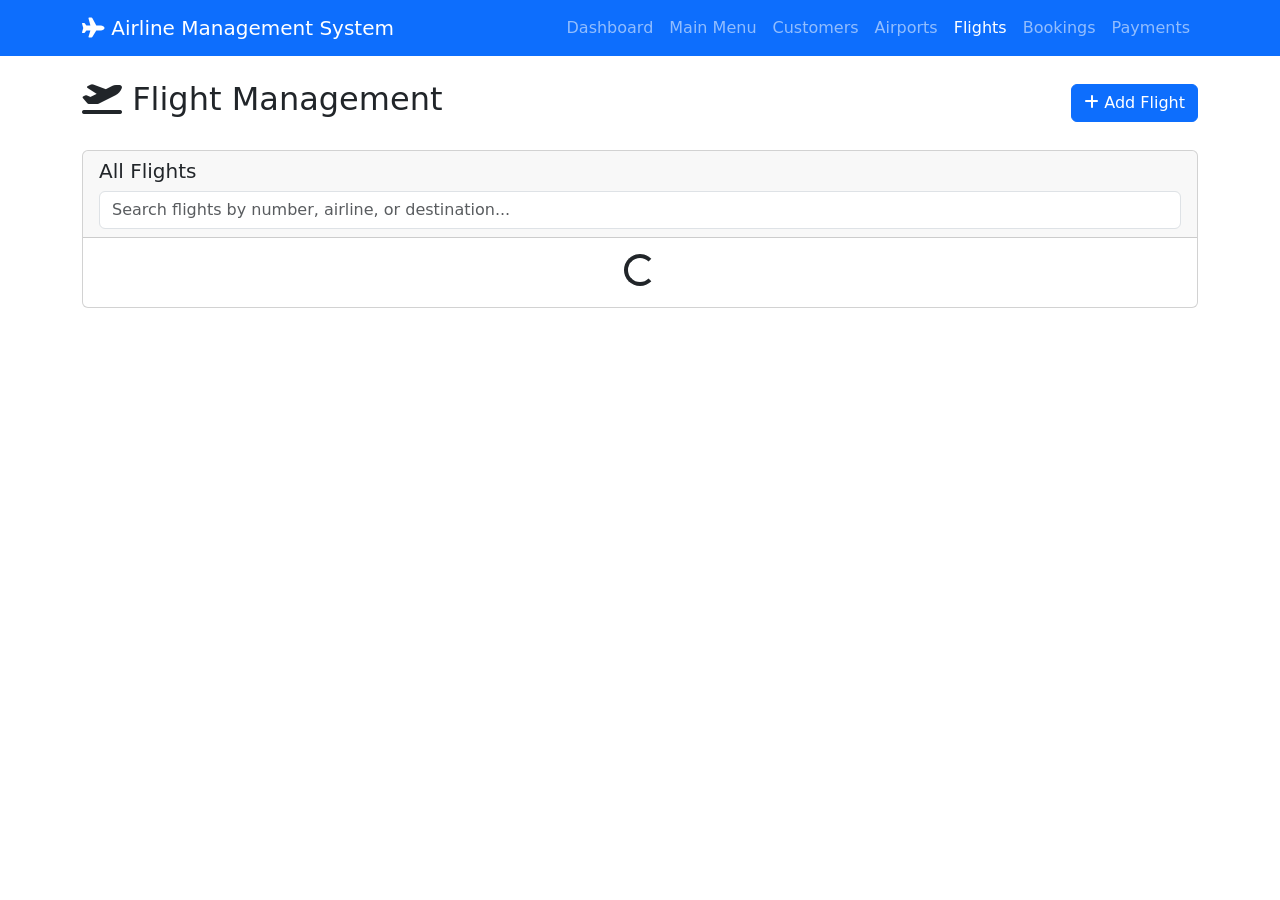
<file: spring-boot-app/target/classes/templates/flights.html>
<!DOCTYPE html>
<html lang="en" xmlns:th="http://www.thymeleaf.org">
<head>
    <meta charset="UTF-8">
    <meta name="viewport" content="width=device-width, initial-scale=1.0">
    <title>Flight Management - Airline Management System</title>
    <link href="https://cdn.jsdelivr.net/npm/bootstrap@5.1.3/dist/css/bootstrap.min.css" rel="stylesheet">
    <link href="https://cdnjs.cloudflare.com/ajax/libs/font-awesome/6.0.0/css/all.min.css" rel="stylesheet">
    <link th:href="@{/css/style.css}" rel="stylesheet">
</head>
<body>
    <nav class="navbar navbar-expand-lg navbar-dark bg-primary">
        <div class="container">
            <a class="navbar-brand" href="/">
                <i class="fas fa-plane"></i> Airline Management System
            </a>
            <button class="navbar-toggler" type="button" data-bs-toggle="collapse" data-bs-target="#navbarNav">
                <span class="navbar-toggler-icon"></span>
            </button>
            <div class="collapse navbar-collapse" id="navbarNav">
                <ul class="navbar-nav ms-auto">
                    <li class="nav-item">
                        <a class="nav-link" href="/">Dashboard</a>
                    </li>
                    <li class="nav-item">
                        <a class="nav-link" href="/ui/menu">Main Menu</a>
                    </li>
                    <li class="nav-item">
                        <a class="nav-link" href="/ui/customers">Customers</a>
                    </li>
                    <li class="nav-item">
                        <a class="nav-link" href="/ui/airports">Airports</a>
                    </li>
                    <li class="nav-item">
                        <a class="nav-link active" href="/ui/flights">Flights</a>
                    </li>
                    <li class="nav-item">
                        <a class="nav-link" href="/ui/bookings">Bookings</a>
                    </li>
                    <li class="nav-item">
                        <a class="nav-link" href="/ui/payments">Payments</a>
                    </li>
                </ul>
            </div>
        </div>
    </nav>

    <div class="container mt-4">
        <div class="row">
            <div class="col-md-12">
                <div class="d-flex justify-content-between align-items-center mb-4">
                    <h2><i class="fas fa-plane-departure"></i> Flight Management</h2>
                    <button class="btn btn-primary" data-bs-toggle="modal" data-bs-target="#addFlightModal">
                        <i class="fas fa-plus"></i> Add Flight
                    </button>
                </div>
            </div>
        </div>

        <div class="row">
            <div class="col-md-12">
                <div class="card">
                    <div class="card-header">
                        <h5 class="mb-0">All Flights</h5>
                        <div class="mt-2">
                            <input type="text" id="searchInput" class="form-control" placeholder="Search flights by number, airline, or destination...">
                        </div>
                    </div>
                    <div class="card-body">
                        <div id="loadingSpinner" class="text-center">
                            <div class="spinner-border" role="status">
                                <span class="visually-hidden">Loading...</span>
                            </div>
                        </div>
                        <div class="table-responsive" id="flightsTable" style="display: none;">
                            <table class="table table-striped table-hover">
                                <thead class="table-dark">
                                    <tr>
                                        <th>Flight Number</th>
                                        <th>Airline</th>
                                        <th>Departure</th>
                                        <th>Arrival</th>
                                        <th>Departure Time</th>
                                        <th>Arrival Time</th>
                                        <th>Cost</th>
                                        <th>Actions</th>
                                    </tr>
                                </thead>
                                <tbody id="flightsTableBody">
                                </tbody>
                            </table>
                        </div>
                        <div id="noFlights" class="text-center py-4" style="display: none;">
                            <i class="fas fa-plane fa-3x text-muted mb-3"></i>
                            <h5>No flights found</h5>
                            <p class="text-muted">Add your first flight to get started.</p>
                        </div>
                    </div>
                </div>
            </div>
        </div>
    </div>

    <!-- Add Flight Modal -->
    <div class="modal fade" id="addFlightModal" tabindex="-1">
        <div class="modal-dialog modal-lg">
            <div class="modal-content">
                <div class="modal-header">
                    <h5 class="modal-title">Add New Flight</h5>
                    <button type="button" class="btn-close" data-bs-dismiss="modal"></button>
                </div>
                <div class="modal-body">
                    <form id="addFlightForm">
                        <div class="row">
                            <div class="col-md-6">
                                <div class="mb-3">
                                    <label for="flightNumber" class="form-label">Flight Number *</label>
                                    <input type="text" class="form-control" id="flightNumber" required>
                                </div>
                            </div>
                            <div class="col-md-6">
                                <div class="mb-3">
                                    <label for="airportNumber" class="form-label">Airport Number *</label>
                                    <input type="text" class="form-control" id="airportNumber" required>
                                </div>
                            </div>
                        </div>
                        <div class="row">
                            <div class="col-md-6">
                                <div class="mb-3">
                                    <label for="departureLocation" class="form-label">Departure Location *</label>
                                    <input type="text" class="form-control" id="departureLocation" required>
                                </div>
                            </div>
                            <div class="col-md-6">
                                <div class="mb-3">
                                    <label for="arrivalLocation" class="form-label">Arrival Location *</label>
                                    <input type="text" class="form-control" id="arrivalLocation" required>
                                </div>
                            </div>
                        </div>
                        <div class="row">
                            <div class="col-md-6">
                                <div class="mb-3">
                                    <label for="departureTime" class="form-label">Departure Time *</label>
                                    <input type="time" class="form-control" id="departureTime" required>
                                </div>
                            </div>
                            <div class="col-md-6">
                                <div class="mb-3">
                                    <label for="arrivalTime" class="form-label">Arrival Time *</label>
                                    <input type="time" class="form-control" id="arrivalTime" required>
                                </div>
                            </div>
                        </div>
                        <div class="row">
                            <div class="col-md-6">
                                <div class="mb-3">
                                    <label for="airlineName" class="form-label">Airline Name *</label>
                                    <input type="text" class="form-control" id="airlineName" required>
                                </div>
                            </div>
                            <div class="col-md-6">
                                <div class="mb-3">
                                    <label for="flightCost" class="form-label">Flight Cost *</label>
                                    <input type="number" step="0.01" class="form-control" id="flightCost" required>
                                </div>
                            </div>
                        </div>
                    </form>
                </div>
                <div class="modal-footer">
                    <button type="button" class="btn btn-secondary" data-bs-dismiss="modal">Cancel</button>
                    <button type="button" class="btn btn-primary" onclick="addFlight()">Add Flight</button>
                </div>
            </div>
        </div>
    </div>

    <!-- Edit Flight Modal -->
    <div class="modal fade" id="editFlightModal" tabindex="-1">
        <div class="modal-dialog modal-lg">
            <div class="modal-content">
                <div class="modal-header">
                    <h5 class="modal-title">Edit Flight</h5>
                    <button type="button" class="btn-close" data-bs-dismiss="modal"></button>
                </div>
                <div class="modal-body">
                    <form id="editFlightForm">
                        <div class="row">
                            <div class="col-md-6">
                                <div class="mb-3">
                                    <label for="editFlightNumber" class="form-label">Flight Number *</label>
                                    <input type="text" class="form-control" id="editFlightNumber" readonly>
                                </div>
                            </div>
                            <div class="col-md-6">
                                <div class="mb-3">
                                    <label for="editAirportNumber" class="form-label">Airport Number *</label>
                                    <input type="text" class="form-control" id="editAirportNumber" required>
                                </div>
                            </div>
                        </div>
                        <div class="row">
                            <div class="col-md-6">
                                <div class="mb-3">
                                    <label for="editDepartureLocation" class="form-label">Departure Location *</label>
                                    <input type="text" class="form-control" id="editDepartureLocation" required>
                                </div>
                            </div>
                            <div class="col-md-6">
                                <div class="mb-3">
                                    <label for="editArrivalLocation" class="form-label">Arrival Location *</label>
                                    <input type="text" class="form-control" id="editArrivalLocation" required>
                                </div>
                            </div>
                        </div>
                        <div class="row">
                            <div class="col-md-6">
                                <div class="mb-3">
                                    <label for="editDepartureTime" class="form-label">Departure Time *</label>
                                    <input type="time" class="form-control" id="editDepartureTime" required>
                                </div>
                            </div>
                            <div class="col-md-6">
                                <div class="mb-3">
                                    <label for="editArrivalTime" class="form-label">Arrival Time *</label>
                                    <input type="time" class="form-control" id="editArrivalTime" required>
                                </div>
                            </div>
                        </div>
                        <div class="row">
                            <div class="col-md-6">
                                <div class="mb-3">
                                    <label for="editAirlineName" class="form-label">Airline Name *</label>
                                    <input type="text" class="form-control" id="editAirlineName" required>
                                </div>
                            </div>
                            <div class="col-md-6">
                                <div class="mb-3">
                                    <label for="editFlightCost" class="form-label">Flight Cost *</label>
                                    <input type="number" step="0.01" class="form-control" id="editFlightCost" required>
                                </div>
                            </div>
                        </div>
                    </form>
                </div>
                <div class="modal-footer">
                    <button type="button" class="btn btn-secondary" data-bs-dismiss="modal">Cancel</button>
                    <button type="button" class="btn btn-primary" onclick="updateFlight()">Update Flight</button>
                </div>
            </div>
        </div>
    </div>

    <script th:src="@{/js/auth.js}"></script>
    <script src="https://cdn.jsdelivr.net/npm/bootstrap@5.1.3/dist/js/bootstrap.bundle.min.js"></script>
    <script th:src="@{/js/flights.js}"></script>
</body>
</html>
</file>
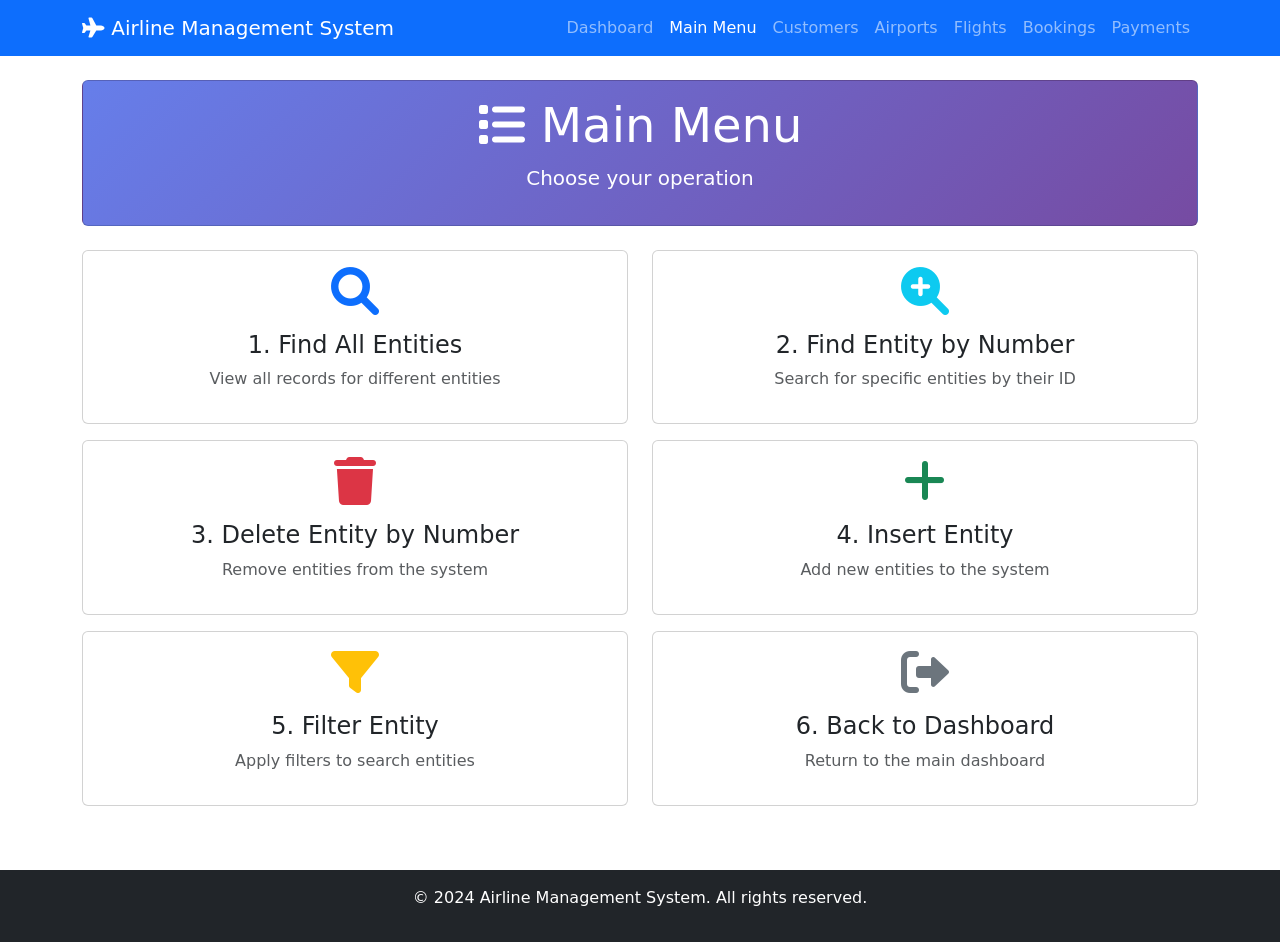
<file: spring-boot-app/target/classes/templates/menu.html>
<!DOCTYPE html>
<html lang="en" xmlns:th="http://www.thymeleaf.org">
<head>
    <meta charset="UTF-8">
    <meta name="viewport" content="width=device-width, initial-scale=1.0">
    <title>Main Menu - Airline Management System</title>
    <link href="https://cdn.jsdelivr.net/npm/bootstrap@5.1.3/dist/css/bootstrap.min.css" rel="stylesheet">
    <link href="https://cdnjs.cloudflare.com/ajax/libs/font-awesome/6.0.0/css/all.min.css" rel="stylesheet">
    <style>
        .menu-card {
            transition: transform 0.2s;
            cursor: pointer;
        }
        .menu-card:hover {
            transform: translateY(-5px);
        }
        .menu-header {
            background: linear-gradient(135deg, #667eea 0%, #764ba2 100%);
            color: white;
        }
        .submenu-card {
            background-color: #f8f9fa;
            border: 1px solid #dee2e6;
        }
    </style>
</head>
<body>
    <nav class="navbar navbar-expand-lg navbar-dark bg-primary">
        <div class="container">
            <a class="navbar-brand" href="/">
                <i class="fas fa-plane"></i> Airline Management System
            </a>
            <button class="navbar-toggler" type="button" data-bs-toggle="collapse" data-bs-target="#navbarNav">
                <span class="navbar-toggler-icon"></span>
            </button>
            <div class="collapse navbar-collapse" id="navbarNav">
                <ul class="navbar-nav ms-auto">
                    <li class="nav-item">
                        <a class="nav-link" href="/">Dashboard</a>
                    </li>
                    <li class="nav-item">
                        <a class="nav-link active" href="/ui/menu">Main Menu</a>
                    </li>
                    <li class="nav-item">
                        <a class="nav-link" href="/ui/customers">Customers</a>
                    </li>
                    <li class="nav-item">
                        <a class="nav-link" href="/ui/airports">Airports</a>
                    </li>
                    <li class="nav-item">
                        <a class="nav-link" href="/ui/flights">Flights</a>
                    </li>
                    <li class="nav-item">
                        <a class="nav-link" href="/ui/bookings">Bookings</a>
                    </li>
                    <li class="nav-item">
                        <a class="nav-link" href="/ui/payments">Payments</a>
                    </li>
                </ul>
            </div>
        </div>
    </nav>

    <div class="container mt-4">
        <div class="row">
            <div class="col-md-12">
                <div class="card menu-header">
                    <div class="card-body text-center">
                        <h1 class="display-5"><i class="fas fa-list"></i> Main Menu</h1>
                        <p class="lead">Choose your operation</p>
                    </div>
                </div>
            </div>
        </div>

        <div class="row mt-4">
            <div class="col-md-6 mb-3">
                <div class="card menu-card h-100" onclick="toggleSubmenu('allEntitiesMenu')">
                    <div class="card-body text-center">
                        <i class="fas fa-search fa-3x text-primary mb-3"></i>
                        <h4>1. Find All Entities</h4>
                        <p class="text-muted">View all records for different entities</p>
                    </div>
                </div>
            </div>

            <div class="col-md-6 mb-3">
                <div class="card menu-card h-100" onclick="toggleSubmenu('findByNumberMenu')">
                    <div class="card-body text-center">
                        <i class="fas fa-search-plus fa-3x text-info mb-3"></i>
                        <h4>2. Find Entity by Number</h4>
                        <p class="text-muted">Search for specific entities by their ID</p>
                    </div>
                </div>
            </div>

            <div class="col-md-6 mb-3">
                <div class="card menu-card h-100" onclick="toggleSubmenu('deleteByNumberMenu')">
                    <div class="card-body text-center">
                        <i class="fas fa-trash fa-3x text-danger mb-3"></i>
                        <h4>3. Delete Entity by Number</h4>
                        <p class="text-muted">Remove entities from the system</p>
                    </div>
                </div>
            </div>

            <div class="col-md-6 mb-3">
                <div class="card menu-card h-100" onclick="toggleSubmenu('insertEntityMenu')">
                    <div class="card-body text-center">
                        <i class="fas fa-plus fa-3x text-success mb-3"></i>
                        <h4>4. Insert Entity</h4>
                        <p class="text-muted">Add new entities to the system</p>
                    </div>
                </div>
            </div>

            <div class="col-md-6 mb-3">
                <div class="card menu-card h-100" onclick="toggleSubmenu('filterEntityMenu')">
                    <div class="card-body text-center">
                        <i class="fas fa-filter fa-3x text-warning mb-3"></i>
                        <h4>5. Filter Entity</h4>
                        <p class="text-muted">Apply filters to search entities</p>
                    </div>
                </div>
            </div>

            <div class="col-md-6 mb-3">
                <div class="card menu-card h-100" onclick="window.location.href='/'">
                    <div class="card-body text-center">
                        <i class="fas fa-sign-out-alt fa-3x text-secondary mb-3"></i>
                        <h4>6. Back to Dashboard</h4>
                        <p class="text-muted">Return to the main dashboard</p>
                    </div>
                </div>
            </div>
        </div>

        <!-- Submenu for Find All Entities -->
        <div id="allEntitiesMenu" class="row mt-4" style="display: none;">
            <div class="col-md-12">
                <div class="card submenu-card">
                    <div class="card-header">
                        <h5><i class="fas fa-search"></i> Find All Entities</h5>
                    </div>
                    <div class="card-body">
                        <div class="row">
                            <div class="col-md-2 mb-2">
                                <button class="btn btn-primary w-100" onclick="window.location.href='/ui/customers'">
                                    <i class="fas fa-users"></i> All Customers
                                </button>
                            </div>
                            <div class="col-md-2 mb-2">
                                <button class="btn btn-success w-100" onclick="window.location.href='/ui/airports'">
                                    <i class="fas fa-building"></i> All Airports
                                </button>
                            </div>
                            <div class="col-md-2 mb-2">
                                <button class="btn btn-info w-100" onclick="window.location.href='/ui/flights'">
                                    <i class="fas fa-plane"></i> All Flights
                                </button>
                            </div>
                            <div class="col-md-2 mb-2">
                                <button class="btn btn-warning w-100" onclick="window.location.href='/ui/bookings'">
                                    <i class="fas fa-ticket-alt"></i> All Bookings
                                </button>
                            </div>
                            <div class="col-md-2 mb-2">
                                <button class="btn btn-danger w-100" onclick="window.location.href='/ui/payments'">
                                    <i class="fas fa-credit-card"></i> All Payments
                                </button>
                            </div>
                            <div class="col-md-2 mb-2">
                                <button class="btn btn-secondary w-100" onclick="toggleSubmenu('allEntitiesMenu')">
                                    <i class="fas fa-arrow-left"></i> Back
                                </button>
                            </div>
                        </div>
                    </div>
                </div>
            </div>
        </div>

        <!-- Submenu for Find by Number -->
        <div id="findByNumberMenu" class="row mt-4" style="display: none;">
            <div class="col-md-12">
                <div class="card submenu-card">
                    <div class="card-header">
                        <h5><i class="fas fa-search-plus"></i> Find Entity by Number</h5>
                    </div>
                    <div class="card-body">
                        <p>Enter the search ID/Number in the respective entity pages</p>
                        <div class="row">
                            <div class="col-md-2 mb-2">
                                <button class="btn btn-primary w-100" onclick="window.location.href='/ui/customers'">
                                    <i class="fas fa-user"></i> Find Customer
                                </button>
                            </div>
                            <div class="col-md-2 mb-2">
                                <button class="btn btn-success w-100" onclick="window.location.href='/ui/airports'">
                                    <i class="fas fa-building"></i> Find Airport
                                </button>
                            </div>
                            <div class="col-md-2 mb-2">
                                <button class="btn btn-info w-100" onclick="window.location.href='/ui/flights'">
                                    <i class="fas fa-plane"></i> Find Flight
                                </button>
                            </div>
                            <div class="col-md-2 mb-2">
                                <button class="btn btn-warning w-100" onclick="window.location.href='/ui/bookings'">
                                    <i class="fas fa-ticket-alt"></i> Find Booking
                                </button>
                            </div>
                            <div class="col-md-2 mb-2">
                                <button class="btn btn-danger w-100" onclick="window.location.href='/ui/payments'">
                                    <i class="fas fa-credit-card"></i> Find Payment
                                </button>
                            </div>
                            <div class="col-md-2 mb-2">
                                <button class="btn btn-secondary w-100" onclick="toggleSubmenu('findByNumberMenu')">
                                    <i class="fas fa-arrow-left"></i> Back
                                </button>
                            </div>
                        </div>
                    </div>
                </div>
            </div>
        </div>

        <!-- Similar submenus for other options -->
        <div id="deleteByNumberMenu" class="row mt-4" style="display: none;">
            <div class="col-md-12">
                <div class="card submenu-card">
                    <div class="card-header">
                        <h5><i class="fas fa-trash"></i> Delete Entity by Number</h5>
                    </div>
                    <div class="card-body">
                        <p>Use the delete functionality in the respective entity pages</p>
                        <div class="row">
                            <div class="col-md-2 mb-2">
                                <button class="btn btn-primary w-100" onclick="window.location.href='/ui/customers'">
                                    <i class="fas fa-user-times"></i> Delete Customer
                                </button>
                            </div>
                            <div class="col-md-2 mb-2">
                                <button class="btn btn-success w-100" onclick="window.location.href='/ui/airports'">
                                    <i class="fas fa-building"></i> Delete Airport
                                </button>
                            </div>
                            <div class="col-md-2 mb-2">
                                <button class="btn btn-info w-100" onclick="window.location.href='/ui/flights'">
                                    <i class="fas fa-plane"></i> Delete Flight
                                </button>
                            </div>
                            <div class="col-md-2 mb-2">
                                <button class="btn btn-warning w-100" onclick="window.location.href='/ui/bookings'">
                                    <i class="fas fa-ticket-alt"></i> Delete Booking
                                </button>
                            </div>
                            <div class="col-md-2 mb-2">
                                <button class="btn btn-danger w-100" onclick="window.location.href='/ui/payments'">
                                    <i class="fas fa-credit-card"></i> Delete Payment
                                </button>
                            </div>
                            <div class="col-md-2 mb-2">
                                <button class="btn btn-secondary w-100" onclick="toggleSubmenu('deleteByNumberMenu')">
                                    <i class="fas fa-arrow-left"></i> Back
                                </button>
                            </div>
                        </div>
                    </div>
                </div>
            </div>
        </div>

        <div id="insertEntityMenu" class="row mt-4" style="display: none;">
            <div class="col-md-12">
                <div class="card submenu-card">
                    <div class="card-header">
                        <h5><i class="fas fa-plus"></i> Insert Entity</h5>
                    </div>
                    <div class="card-body">
                        <p>Use the add functionality in the respective entity pages</p>
                        <div class="row">
                            <div class="col-md-2 mb-2">
                                <button class="btn btn-primary w-100" onclick="window.location.href='/ui/customers'">
                                    <i class="fas fa-user-plus"></i> Add Customer
                                </button>
                            </div>
                            <div class="col-md-2 mb-2">
                                <button class="btn btn-success w-100" onclick="window.location.href='/ui/airports'">
                                    <i class="fas fa-building"></i> Add Airport
                                </button>
                            </div>
                            <div class="col-md-2 mb-2">
                                <button class="btn btn-info w-100" onclick="window.location.href='/ui/flights'">
                                    <i class="fas fa-plane"></i> Add Flight
                                </button>
                            </div>
                            <div class="col-md-2 mb-2">
                                <button class="btn btn-warning w-100" onclick="window.location.href='/ui/bookings'">
                                    <i class="fas fa-ticket-alt"></i> Add Booking
                                </button>
                            </div>
                            <div class="col-md-2 mb-2">
                                <button class="btn btn-danger w-100" onclick="window.location.href='/ui/payments'">
                                    <i class="fas fa-credit-card"></i> Add Payment
                                </button>
                            </div>
                            <div class="col-md-2 mb-2">
                                <button class="btn btn-secondary w-100" onclick="toggleSubmenu('insertEntityMenu')">
                                    <i class="fas fa-arrow-left"></i> Back
                                </button>
                            </div>
                        </div>
                    </div>
                </div>
            </div>
        </div>

        <div id="filterEntityMenu" class="row mt-4" style="display: none;">
            <div class="col-md-12">
                <div class="card submenu-card">
                    <div class="card-header">
                        <h5><i class="fas fa-filter"></i> Filter Entity</h5>
                    </div>
                    <div class="card-body">
                        <p>Use the filter functionality in the respective entity pages</p>
                        <div class="row">
                            <div class="col-md-2 mb-2">
                                <button class="btn btn-primary w-100" onclick="window.location.href='/ui/customers'">
                                    <i class="fas fa-filter"></i> Filter Customers
                                </button>
                            </div>
                            <div class="col-md-2 mb-2">
                                <button class="btn btn-success w-100" onclick="window.location.href='/ui/airports'">
                                    <i class="fas fa-filter"></i> Filter Airports
                                </button>
                            </div>
                            <div class="col-md-2 mb-2">
                                <button class="btn btn-info w-100" onclick="window.location.href='/ui/flights'">
                                    <i class="fas fa-filter"></i> Filter Flights
                                </button>
                            </div>
                            <div class="col-md-2 mb-2">
                                <button class="btn btn-warning w-100" onclick="window.location.href='/ui/bookings'">
                                    <i class="fas fa-filter"></i> Filter Bookings
                                </button>
                            </div>
                            <div class="col-md-2 mb-2">
                                <button class="btn btn-danger w-100" onclick="window.location.href='/ui/payments'">
                                    <i class="fas fa-filter"></i> Filter Payments
                                </button>
                            </div>
                            <div class="col-md-2 mb-2">
                                <button class="btn btn-secondary w-100" onclick="toggleSubmenu('filterEntityMenu')">
                                    <i class="fas fa-arrow-left"></i> Back
                                </button>
                            </div>
                        </div>
                    </div>
                </div>
            </div>
        </div>
    </div>

    <footer class="bg-dark text-white text-center py-3 mt-5">
        <div class="container">
            <p>&copy; 2024 Airline Management System. All rights reserved.</p>
        </div>
    </footer>

    <script src="https://cdn.jsdelivr.net/npm/bootstrap@5.1.3/dist/js/bootstrap.bundle.min.js"></script>
    <script>
        function toggleSubmenu(menuId) {
            // Hide all submenus first
            const submenus = ['allEntitiesMenu', 'findByNumberMenu', 'deleteByNumberMenu', 'insertEntityMenu', 'filterEntityMenu'];
            submenus.forEach(function(id) {
                const menu = document.getElementById(id);
                if (id === menuId) {
                    menu.style.display = menu.style.display === 'none' ? 'block' : 'none';
                } else {
                    menu.style.display = 'none';
                }
            });
        }
    </script>
</body>
</html>
</file>
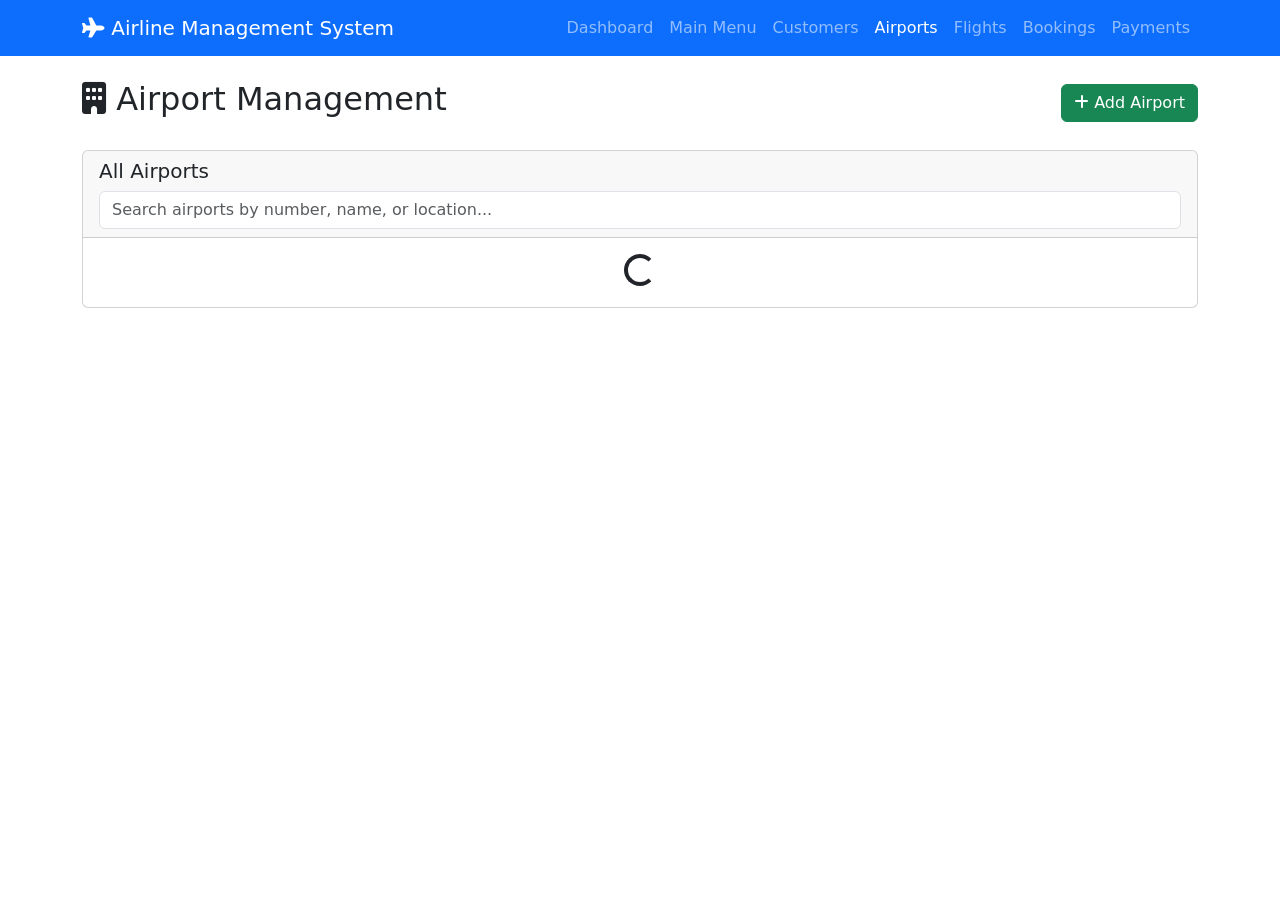
<file: spring-boot-app/src/main/resources/templates/airports.html>
<!DOCTYPE html>
<html lang="en" xmlns:th="http://www.thymeleaf.org">
<head>
    <meta charset="UTF-8">
    <meta name="viewport" content="width=device-width, initial-scale=1.0">
    <title>Airport Management - Airline Management System</title>
    <link href="https://cdn.jsdelivr.net/npm/bootstrap@5.1.3/dist/css/bootstrap.min.css" rel="stylesheet">
    <link href="https://cdnjs.cloudflare.com/ajax/libs/font-awesome/6.0.0/css/all.min.css" rel="stylesheet">
    <link th:href="@{/css/style.css}" rel="stylesheet">
</head>
<body>
    <nav class="navbar navbar-expand-lg navbar-dark bg-primary">
        <div class="container">
            <a class="navbar-brand" href="/">
                <i class="fas fa-plane"></i> Airline Management System
            </a>
            <button class="navbar-toggler" type="button" data-bs-toggle="collapse" data-bs-target="#navbarNav">
                <span class="navbar-toggler-icon"></span>
            </button>
            <div class="collapse navbar-collapse" id="navbarNav">
                <ul class="navbar-nav ms-auto">
                    <li class="nav-item">
                        <a class="nav-link" href="/">Dashboard</a>
                    </li>
                    <li class="nav-item">
                        <a class="nav-link" href="/ui/menu">Main Menu</a>
                    </li>
                    <li class="nav-item">
                        <a class="nav-link" href="/ui/customers">Customers</a>
                    </li>
                    <li class="nav-item">
                        <a class="nav-link active" href="/ui/airports">Airports</a>
                    </li>
                    <li class="nav-item">
                        <a class="nav-link" href="/ui/flights">Flights</a>
                    </li>
                    <li class="nav-item">
                        <a class="nav-link" href="/ui/bookings">Bookings</a>
                    </li>
                    <li class="nav-item">
                        <a class="nav-link" href="/ui/payments">Payments</a>
                    </li>
                </ul>
            </div>
        </div>
    </nav>

    <div class="container mt-4">
        <div class="row">
            <div class="col-md-12">
                <div class="d-flex justify-content-between align-items-center mb-4">
                    <h2><i class="fas fa-building"></i> Airport Management</h2>
                    <button class="btn btn-success" data-bs-toggle="modal" data-bs-target="#addAirportModal">
                        <i class="fas fa-plus"></i> Add Airport
                    </button>
                </div>
            </div>
        </div>

        <div class="row">
            <div class="col-md-12">
                <div class="card">
                    <div class="card-header">
                        <h5 class="mb-0">All Airports</h5>
                        <div class="mt-2">
                            <input type="text" id="searchInput" class="form-control" placeholder="Search airports by number, name, or location...">
                        </div>
                    </div>
                    <div class="card-body">
                        <div id="loadingSpinner" class="text-center">
                            <div class="spinner-border" role="status">
                                <span class="visually-hidden">Loading...</span>
                            </div>
                        </div>
                        <div class="table-responsive" id="airportsTable" style="display: none;">
                            <table class="table table-striped table-hover">
                                <thead class="table-dark">
                                    <tr>
                                        <th>Airport Number</th>
                                        <th>Airport Name</th>
                                        <th>Location</th>
                                        <th>City</th>
                                        <th>Country</th>
                                        <th>Actions</th>
                                    </tr>
                                </thead>
                                <tbody id="airportsTableBody">
                                </tbody>
                            </table>
                        </div>
                        <div id="noAirports" class="text-center py-4" style="display: none;">
                            <i class="fas fa-building fa-3x text-muted mb-3"></i>
                            <h5>No airports found</h5>
                            <p class="text-muted">Add your first airport to get started.</p>
                        </div>
                    </div>
                </div>
            </div>
        </div>
    </div>

    <!-- Add Airport Modal -->
    <div class="modal fade" id="addAirportModal" tabindex="-1">
        <div class="modal-dialog modal-lg">
            <div class="modal-content">
                <div class="modal-header">
                    <h5 class="modal-title">Add New Airport</h5>
                    <button type="button" class="btn-close" data-bs-dismiss="modal"></button>
                </div>
                <div class="modal-body">
                    <form id="addAirportForm">
                        <div class="row">
                            <div class="col-md-6">
                                <div class="mb-3">
                                    <label for="airportNumber" class="form-label">Airport Number/Code *</label>
                                    <input type="text" class="form-control" id="airportNumber" placeholder="e.g., JFK" required>
                                </div>
                            </div>
                            <div class="col-md-6">
                                <div class="mb-3">
                                    <label for="airportName" class="form-label">Airport Name *</label>
                                    <input type="text" class="form-control" id="airportName" placeholder="e.g., John F. Kennedy International Airport" required>
                                </div>
                            </div>
                        </div>
                        <div class="row">
                            <div class="col-md-6">
                                <div class="mb-3">
                                    <label for="location" class="form-label">Location *</label>
                                    <input type="text" class="form-control" id="location" placeholder="e.g., Queens" required>
                                </div>
                            </div>
                            <div class="col-md-6">
                                <div class="mb-3">
                                    <label for="city" class="form-label">City *</label>
                                    <input type="text" class="form-control" id="city" placeholder="e.g., New York" required>
                                </div>
                            </div>
                        </div>
                        <div class="row">
                            <div class="col-md-6">
                                <div class="mb-3">
                                    <label for="country" class="form-label">Country *</label>
                                    <input type="text" class="form-control" id="country" placeholder="e.g., United States" required>
                                </div>
                            </div>
                        </div>
                    </form>
                </div>
                <div class="modal-footer">
                    <button type="button" class="btn btn-secondary" data-bs-dismiss="modal">Cancel</button>
                    <button type="button" class="btn btn-success" onclick="addAirport()">Add Airport</button>
                </div>
            </div>
        </div>
    </div>

    <!-- Edit Airport Modal -->
    <div class="modal fade" id="editAirportModal" tabindex="-1">
        <div class="modal-dialog modal-lg">
            <div class="modal-content">
                <div class="modal-header">
                    <h5 class="modal-title">Edit Airport</h5>
                    <button type="button" class="btn-close" data-bs-dismiss="modal"></button>
                </div>
                <div class="modal-body">
                    <form id="editAirportForm">
                        <div class="row">
                            <div class="col-md-6">
                                <div class="mb-3">
                                    <label for="editAirportNumber" class="form-label">Airport Number/Code *</label>
                                    <input type="text" class="form-control" id="editAirportNumber" readonly>
                                </div>
                            </div>
                            <div class="col-md-6">
                                <div class="mb-3">
                                    <label for="editAirportName" class="form-label">Airport Name *</label>
                                    <input type="text" class="form-control" id="editAirportName" required>
                                </div>
                            </div>
                        </div>
                        <div class="row">
                            <div class="col-md-6">
                                <div class="mb-3">
                                    <label for="editLocation" class="form-label">Location *</label>
                                    <input type="text" class="form-control" id="editLocation" required>
                                </div>
                            </div>
                            <div class="col-md-6">
                                <div class="mb-3">
                                    <label for="editCity" class="form-label">City *</label>
                                    <input type="text" class="form-control" id="editCity" required>
                                </div>
                            </div>
                        </div>
                        <div class="row">
                            <div class="col-md-6">
                                <div class="mb-3">
                                    <label for="editCountry" class="form-label">Country *</label>
                                    <input type="text" class="form-control" id="editCountry" required>
                                </div>
                            </div>
                        </div>
                    </form>
                </div>
                <div class="modal-footer">
                    <button type="button" class="btn btn-secondary" data-bs-dismiss="modal">Cancel</button>
                    <button type="button" class="btn btn-success" onclick="updateAirport()">Update Airport</button>
                </div>
            </div>
        </div>
    </div>

    <script src="https://cdn.jsdelivr.net/npm/bootstrap@5.1.3/dist/js/bootstrap.bundle.min.js"></script>
    <script th:src="@{/js/airports.js}"></script>
</body>
</html>
</file>
